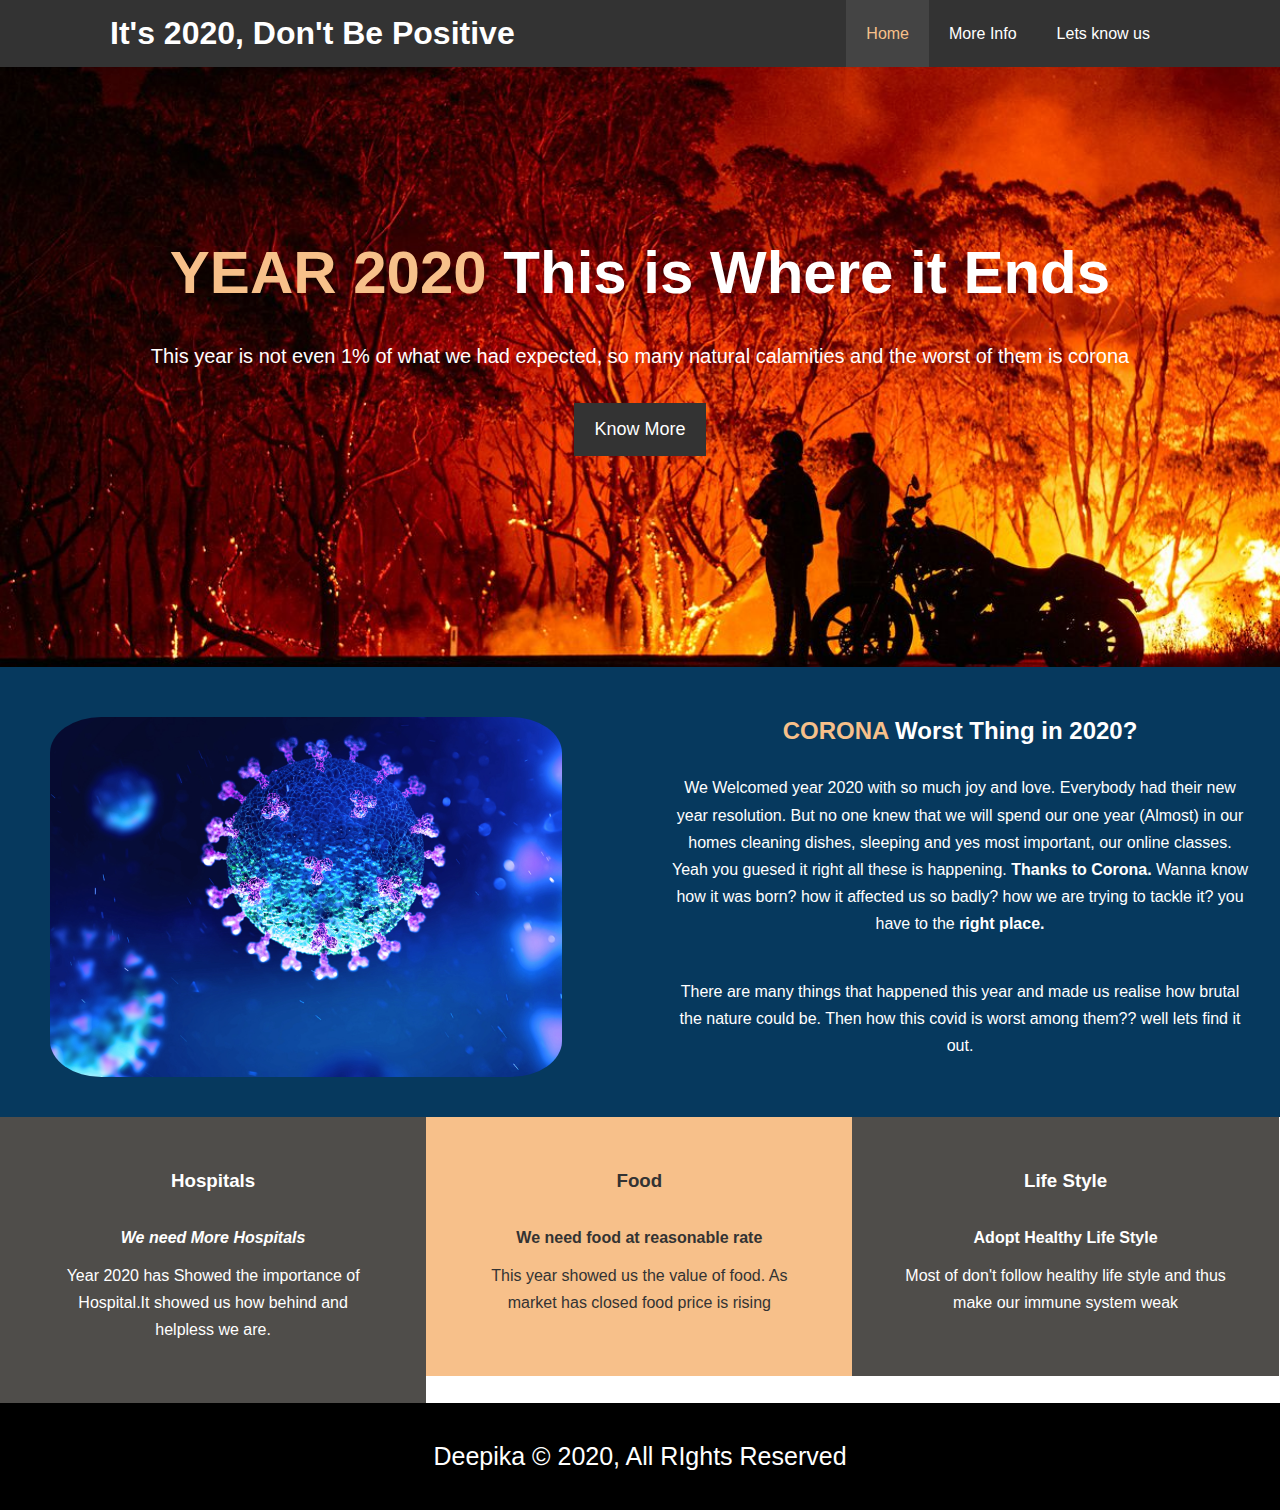
<file: index.html>
<!DOCTYPE html>
<html lang="en">
<head>
  <meta charset="UTF-8">
  <meta name="viewport" content="width=device-width, initial-scale=1.0">
  <meta http-equiv="X-UA-Compatible" content="ie=edge">
  <meta name="description" content="Know about all the pandemics that happened in year 2020">
  <meta name="keywords" content="Corona - infected thousand of people, Amphan, Vizag gas leak...">
  <link rel="stylesheet" href="https://use.fontawesome.com/releases/v5.6.1/css/all.css" integrity="sha384-gfdkjb5BdAXd+lj+gudLWI+BXq4IuLW5IT+brZEZsLFm++aCMlF1V92rMkPaX4PP" crossorigin="anonymous">
  <link rel="stylesheet" href="./CSS/style.css">
  <title>Year 2020 | Pandemics</title>
</head>
<body>
  <header>
    <nav id="navbar">
      <div class="container">
        <h1 class="logo"><a href="index.html">It's 2020, Don't Be Positive</a></h1>
        <ul>
          <li><a class="current" href="index.html">Home</a></li>
          <li><a href="about.html">More Info</a></li>
          <li><a href="contact.html">Lets know us</a></li>
        </ul>
      </div>
    </nav>

    <div id="showcase">
      <div class="container">
        <div class="showcase-content">
          <h1><span class="text-primary">YEAR 2020 </span> This is Where it Ends</h1>
          <p class="lead">This year is not even 1% of what we had expected, so many natural calamities and the worst of them is corona</p>
          <a class="btn" href="about.html">Know More</a>
        </div>
      </div>
    </div>
  </header>

  <section id="home-info" class="bg-dark">
    <div class="info-img"></div>
    <div class="info-content">
      <h2><span class="text-primary">CORONA</span> Worst Thing in 2020?</h2>
      <p>
          We Welcomed year 2020 with so much joy and love. Everybody had their new year resolution. But no one knew that
          we will spend our one year (Almost) in our homes cleaning dishes, sleeping and yes most important, our online classes. Yeah you guesed it right all these is happening.<strong> Thanks to Corona.</strong> Wanna know how it was born? how it affected us so badly? how we are trying to tackle it? you have to the <strong>right place.</strong></p>
          <p>There are many things that happened this year and made us realise how brutal the nature could be. Then how this covid is worst among them?? well lets find it out.</p>  
      </p>
      <a href="Corona.html" class="btn btn-light">Read More about Corona</a><br>
    </div>
  </section>

  <section id="features">
    <div class="box bg-light">
      <i class="fas fa-hotel fa-3x"></i>
      <h3><strong>Hospitals</strong></h3>
      <p><i><strong>We need More Hospitals</strong></i></p><p>Year 2020  has Showed the importance of Hospital.It showed us how behind and helpless we are.</p>
    </div>
    <div class="box bg-primary">
        <i class="fas fa-utensils fa-3x"></i>
        <h3>Food</h3>
        <p><strong>We need food at reasonable rate</strong></p>
        <p>This year showed us the value of food. As market has closed food price is rising</p>
    </div>
    <div class="box bg-light">
        <i class="fas fa-dumbbell fa-3x"></i>
        <h3>Life Style</h3>
        <p><strong>Adopt Healthy Life Style</strong></p>
        <p>Most of don't follow healthy life style and thus make our immune system weak</p>
    </div>
  </section>

  <div class="clr"></div>

  <footer id="main-footer">
    <p> Deepika &copy; 2020, All RIghts Reserved</p>
    <p><a href="spider@istebits.com"><strong></strong></a></p>
  </footer>
</body>
</html>
</file>
<file: CSS/style.css>
/* Reset */
* {
  margin: 0;
  padding:0;
  box-sizing: border-box;
}

/* Main Styling */
html,body {
  font-family: 'Segoe UI', Tahoma, Geneva, Verdana, sans-serif;
  line-height: 1.7em;
}

a {
  color: #333;
  text-decoration: none;
}

h1, h2, h3 {
  padding-bottom: 20px;
}

p {
  margin: 10px 0;
}

/* Utility Classes */
.container {
  margin: auto;
  max-width: 1100px;
  overflow: auto;
  padding: 0 20px;
}

.text-primary {
  color: #f7c08a;
}

.lead {
  font-size: 20px;
}

.btn {
  display: inline-block;
  font-size: 18px;
  color: #fff;
  background: #333;
  padding: 13px 20px;
  border: none;
  cursor: pointer;
}

.btn:hover {
  background: #f7c08a;
  color: #333;
}

.btn-light {
  background: #f4f4f4;
  color: #333;
}

.bg-dark {
  background: #06395e;
  color: #fff;
}
.bg-dark:hover{
  background: #06395e;
  color: #fff;
}

.bg-light {
  background: #4f4d4a;
  color: white;
}

.bg-primary {
  background: #f7c08a;
  color: #333;
}

.clr {
  clear: both;
}

.l-heading {
  font-size: 40px;
}

/* Padding */
.py-1 { padding: 10px 0; }
.py-2 { padding: 20px 0; }
.py-3 { padding: 30px 0; }

/* Navbar */
#navbar {
  background: #333;
  color: #fff;
  overflow: auto;
}

#navbar a {
  color: #fff;
}

#navbar h1 {
  float: left;
  padding-top: 20px;
}

#navbar ul {
  list-style: none;
  float: right;
}

#navbar ul li {
  float: left;
}

#navbar ul li a {
  display: block;
  padding: 20px;
  text-align: center;
}

#navbar ul li a:hover, 
#navbar ul li a.current {
  background: #444;
  color: #f7c08a;
}

/* Showcase */
#showcase {
  background: url('../pic/fire3.jpg') no-repeat center center/cover;
  height: 600px;
}

#showcase .showcase-content {
  color: #fff;
  text-align: center;
  padding-top: 170px;
}

#showcase .showcase-content h1 {
  font-size: 60px;
  line-height: 1.2em;
}

#showcase .showcase-content p {
  padding-bottom: 20px;
  line-height: 1.7em;
}

/* Home Info */
#home-info {
  height: 450px;
}

#home-info .info-img {
  float: left;
  width: 40%;
  background: url('../pic/corona.jpg') no-repeat center/cover;
  min-height: 80%;
  border-radius: 10%;
  border-width: 2px;
  border-color: white;
  margin-left: 50px;
  margin-top: 50px;
}

#home-info .info-content {
  float: right;
  width: 50%;
  height: 100%;
  text-align: center;
  padding: 50px 30px;
  overflow: hidden;
}

#home-info .info-content p {
  padding-bottom: 30px;
}

/* Features */
.box {
  float: left;
  width: 33.3%;
  padding: 50px;
  text-align:center;
}

.box i {
  margin-bottom: 10px;
}

/* About Info */
#about-info .info-right {
  float: right;
  width: 50%;
  min-height: 100%;
}

#about-info .info-right img {
  display: block;
  margin: auto;
  width: 70%;
  border-radius: 1%;
}

#about-info .info-left {
  float: left;
  width: 50%;
  min-height: 100%;
}

/* Testimonials */
#testimonials {
  height: 800pxpx;
  background: url('../pic/light.jpg') no-repeat center center/cover;
  padding-top: 20px;
}
#testimonials h2 {
  color: #fff;
  text-align: center;
  padding-bottom: 50px;
}
#testimonials h2:hover{
  font-size: 45px
}

#testimonials .testimonial {
  padding: 40px;
  margin-bottom: 40px;
  border-radius: 20px;
  opacity: 1;
}

#testimonials .testimonial img {
  width: 10%;
  float: left;
  margin-right: 20px;
  border-radius: 50%;
}

/* Contact Form */
#contact-form .form-group {
  margin-bottom: 20px;
}

#contact-form label {
  display: block;
  margin-bottom: 5px;
}

#contact-form input, 
#contact-form textarea {
  width: 100%;
  padding: 10px;
  border: 1px #ddd solid;
}

#contact-form textarea {
  height: 200px;
}

#contact-form input:focus, 
#contact-form textarea:focus {
  outline: none;
  border-color: #f7c08a;
}

/* Footer */
#main-footer {
  text-align: center;
  background: black;
  color: #fff;
  padding: 30px;
  font-size: 25px
}
/*Corona Testimonials*/
/* Testimonials */
#testimonials-c {
  height: 450px;
  background: url('../pic/corona2.jpg') no-repeat center center/cover;
  padding-top: 20px;
}
#testimonials-c h2 {
  color: #fff;
  text-align: center;
  padding-bottom: 20px;
}
#testimonials-c h2:hover{
  font-size: 42px
}
#testimonials-c .corona {
  padding: 50px;
  margin-bottom: 40px;
  border-radius: 20px;
  opacity: 1;
}
#testimonials-c .corona:hover{
  border-radius: 22px;
  padding: 60px;
}

#testimonials-c .corona img {
  width: 20%;
  float: left;
  margin-right: 20px;
  border-radius: 10%;
  margin-bottom:50px;
}
/* Amphan*/
#testimonials-a {
  height: 450px;
  background: url('../pic/sea.jpg') no-repeat center center/cover;
  padding-top: 20px;
}
#testimonials-a h2 {
  color: #fff;
  text-align: center;
  padding-bottom: 20px;
}
#testimonials-a h2:hover{
  font-size: 42px
}
#testimonials-a .corona {
  padding: 50px;
  margin-bottom: 40px;
  border-radius: 20px;
  opacity: 0.8;
}
#testimonials-a .corona:hover{
  border-radius: 22px;
  padding: 60px;
  opacity: 1;
}

#testimonials-a .corona img {
  width: 20%;
  float: left;
  margin-right: 20px;
  border-radius: 10%;
  margin-bottom:50px;
}
/*vizag*/
#testimonials-v {
  height: 450px;
  background: url('../pic/vizag6.jpg') no-repeat center center/cover;
  padding-top: 20px;
}
#testimonials-v h2 {
  color: #fff;
  text-align: center;
  padding-bottom: 20px;
}
#testimonials-v h2:hover{
  font-size: 42px
}
#testimonials-v .corona {
  padding: 50px;
  margin-bottom: 40px;
  border-radius: 20px;
  opacity: 1;
}
#testimonials-v .corona:hover{
  border-radius: 22px;
  padding: 60px;
  opacity: 1;
}

#testimonials-v .corona img {
  width: 20%;
  float: left;
  margin-right: 20px;
  border-radius: 10%;
  margin-bottom:50px;
}
</file>
